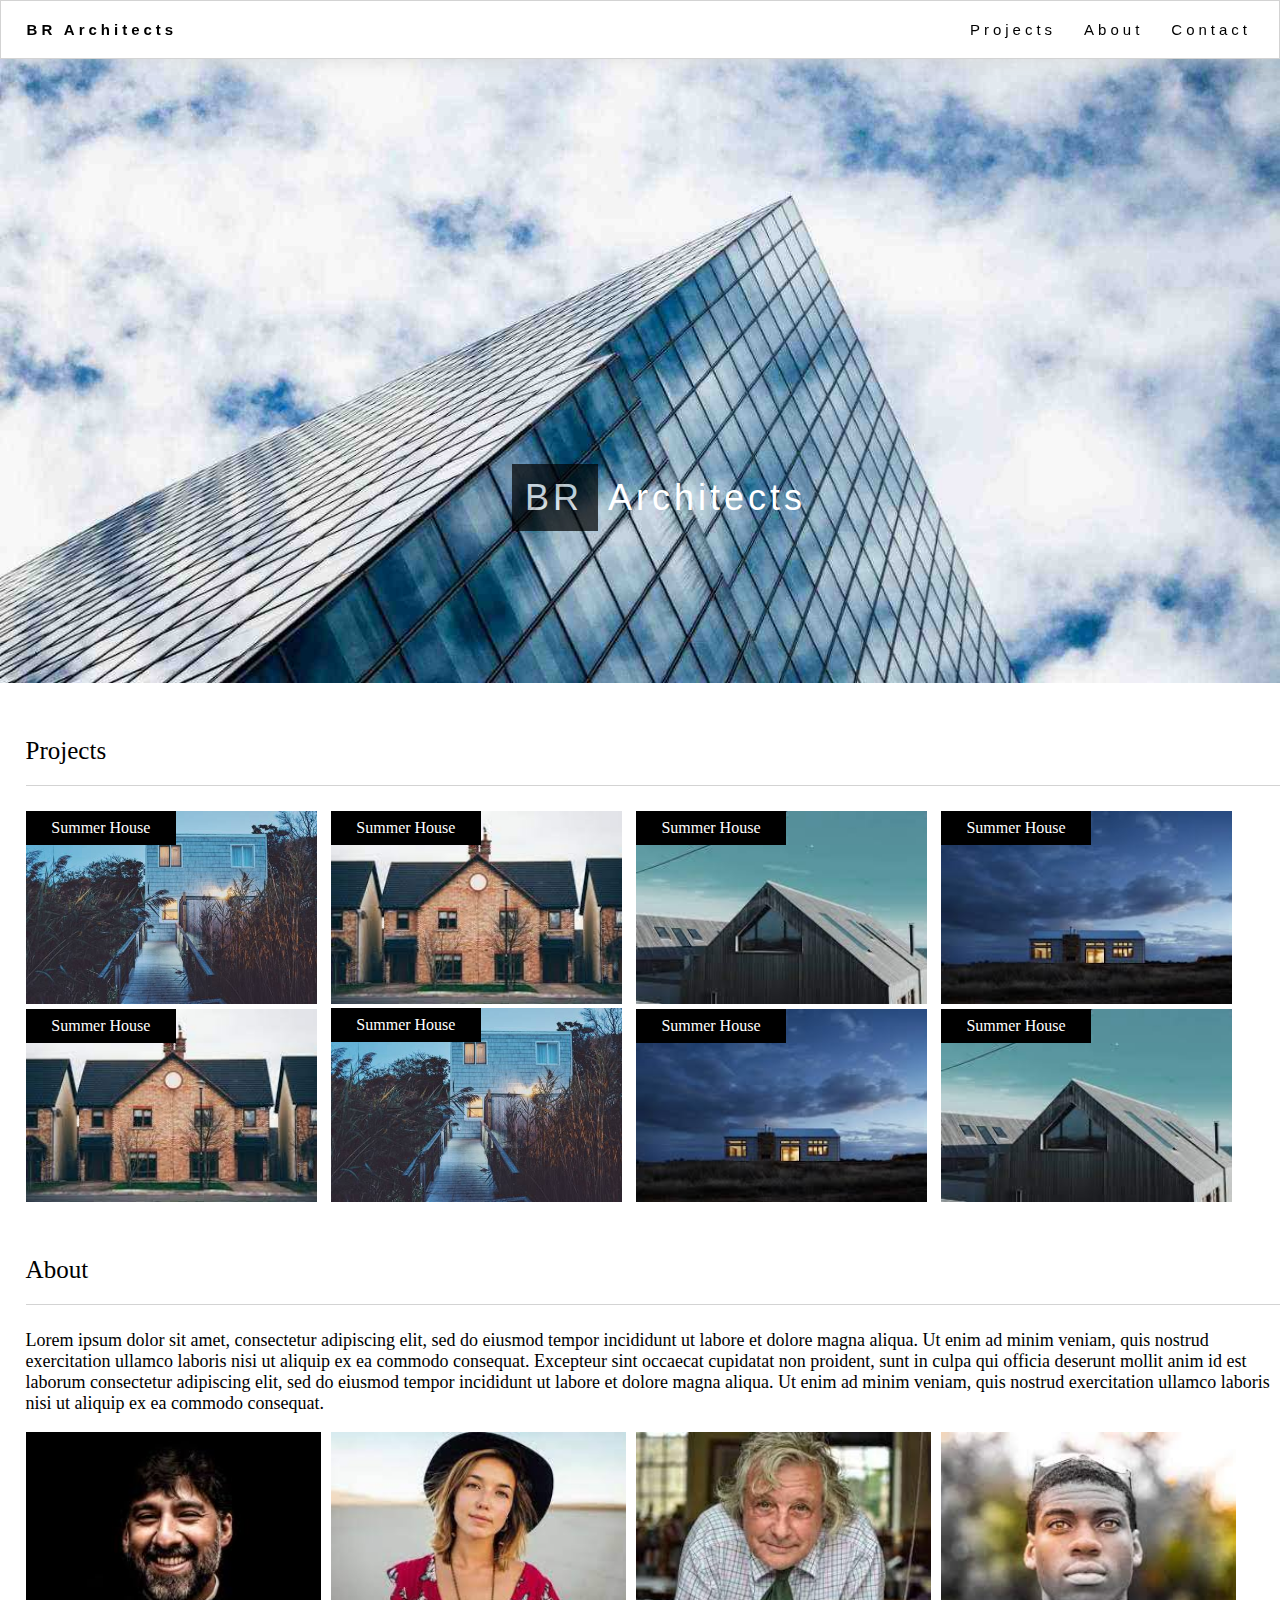
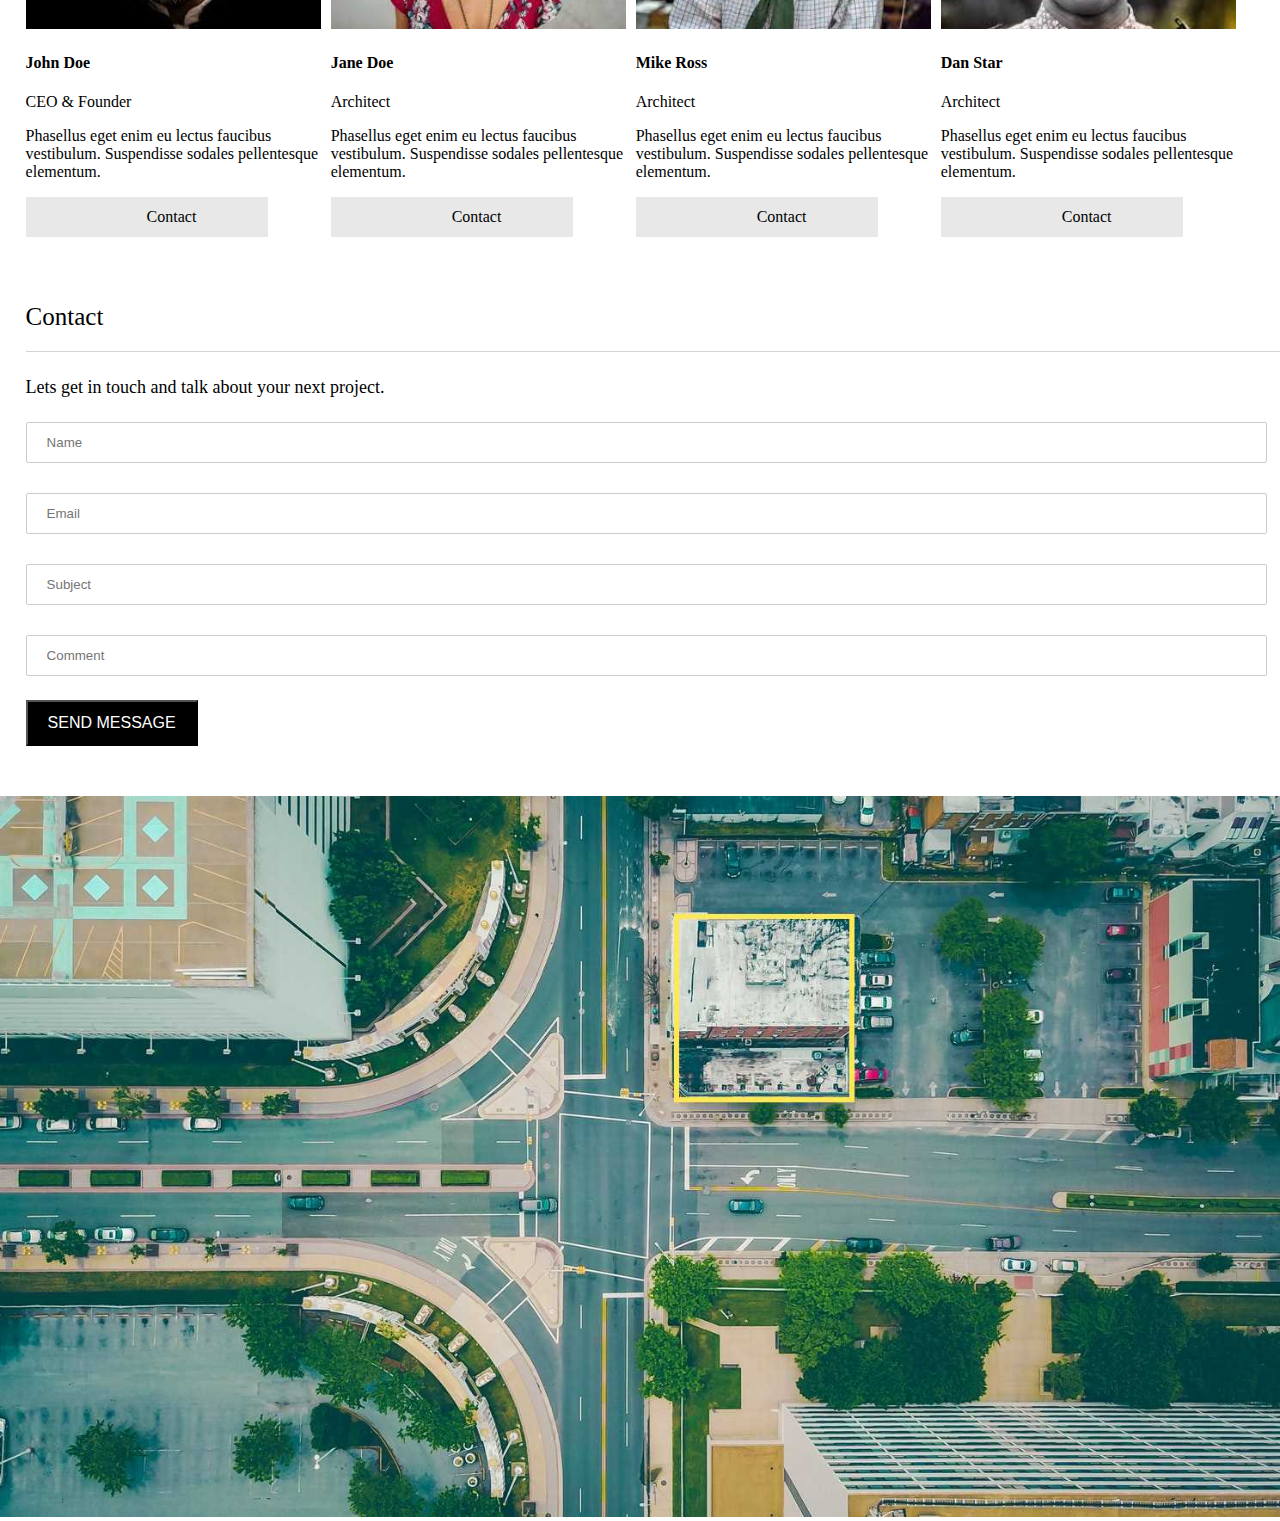
<file: index.html>
<!DOCTYPE html>
<html>
   <head>
      <title>BR architects</title>
      <link rel="stylesheet" href="br architects.css">
      <meta name="viewport" content="width=device-width, initial-scale=1.0">

   </head>
   <body>
   
          <div class = "navbar">
              <a class = "br  adjust-left" href = "#BR" > BR Architects</a>
              <a class="menubar" href= "#Contacts"> Contact</a>
              <a class="menubar" href = "#about">  About</a>
              <a class="menubar" href = "#Projects">Projects</a>
          </div>
          
      <div class = "br-image">
           <img src="architect.jpg" style="width: 100%;">
           <div class = "textoverimage"><span class="bgc">BR </span>  <span class="text">Architects</span></div>
      </div>
      
      <div class= "project-section adjust-left ">
           <p class ="heading">Projects</p>
 
               <div class = "container ">
                      <img  src = "house5.jpg" style="width:100%;">
                      <div class = "top-left  summer">Summer House </div>
                </div>
                <div class = "container ">
                      <img  src = "house2.jpg" style="width:100%;">
                      <div class = "top-left  summer">Summer House </div>
                 </div>
                 <div class = "container ">
                      <img  src = "house.jpg" style="width:100%;">
                      <div class = "top-left  summer">Summer House </div>
                 </div>
                 <div class = "container ">
                       <img  src = "images.jpg" style="width:100%;">
                       <div class = "top-left  summer">Summer House </div>
                 </div>


                 <div class = "container ">
                  <img  src = "house2.jpg" style="width:100%;">
                  <div class = "top-left  summer">Summer House </div>
            </div>
            <div class = "container ">
                  <img  src = "house5.jpg" style="width:100%;">
                  <div class = "top-left  summer">Summer House </div>
             </div>
             <div class = "container ">
                  <img  src = "images.jpg" style="width:100%;">
                  <div class = "top-left  summer">Summer House </div>
             </div>
             <div class = "container ">
                   <img  src = "house.jpg" style="width:100%;">
                   <div class = "top-left  summer">Summer House </div>
             </div>
        
         <p class= "heading">About</p>
         <p class = "about">Lorem ipsum dolor sit amet, consectetur adipiscing elit, sed do eiusmod tempor incididunt ut labore et dolore magna aliqua. Ut enim ad minim veniam, quis nostrud exercitation ullamco laboris nisi ut aliquip ex ea commodo consequat. Excepteur sint occaecat cupidatat non proident, sunt in culpa qui officia deserunt mollit anim id est laborum consectetur adipiscing elit, sed do eiusmod tempor incididunt ut labore et dolore magna aliqua. Ut enim ad minim veniam, quis nostrud exercitation ullamco laboris nisi ut aliquip ex ea commodo consequat.</p>
     
         <div class="card">
          <img src="image2.jpg" style="width:100%">
          
               <h4><b>John Doe</b></h4> 
               <p>CEO & Founder</p> 
               <p></p>Phasellus eget enim eu lectus faucibus vestibulum. Suspendisse sodales pellentesque elementum.</p>
               <p class="contact">Contact</p>
          </div>

          <div class="card">
               <img src="image1.jpg"style="width:100%">
               
                    <h4><b>Jane Doe</b></h4> 
                    <p>Architect</p> 
                    <p></p>Phasellus eget enim eu lectus faucibus vestibulum. Suspendisse sodales pellentesque elementum.</p>
                    <p class="contact">Contact</p>
          </div>
            
          <div class="card">
               <img src="image3.jpg"style="width:100%">
               
                    <h4><b>Mike Ross</b></h4> 
                    <p>Architect</p> 
                    <p></p>Phasellus eget enim eu lectus faucibus vestibulum. Suspendisse sodales pellentesque elementum.</p>
                    <p class="contact">Contact</p>
               </div>

          <div class="card">
               <img src="image4.jpg"style="width:100%">
               
                    <h4><b>Dan Star</b></h4> 
                    <p>Architect</p> 
                    <p></p>Phasellus eget enim eu lectus faucibus vestibulum. Suspendisse sodales pellentesque elementum.</p>
                    <p class="contact">Contact</p>
           </div>

          <p class= "heading">Contact</p>
          <p class = "about">Lets get in touch and talk about your next project.</p>
          <form>
            
               <label for= "name"></label>
               <input  type="text" name="name" placeholder="Name"><br><br>
          
               <label for= "email"></label>
               <input type="text" name="email" placeholder="Email"><br><br>
          
               <label for= "subject"></label>
               <input type="text" name="subject" placeholder="Subject"><br><br>
          
               <label for= "comment"></label>
               <input type="text" name="comment" placeholder="Comment"><br><br>
          
               <input type= "submit" value= "SEND MESSAGE">
          </form>
     </div>   
          <img src="map.jpg" style="width : 100% ">
            
   </body>

</html>
</file>
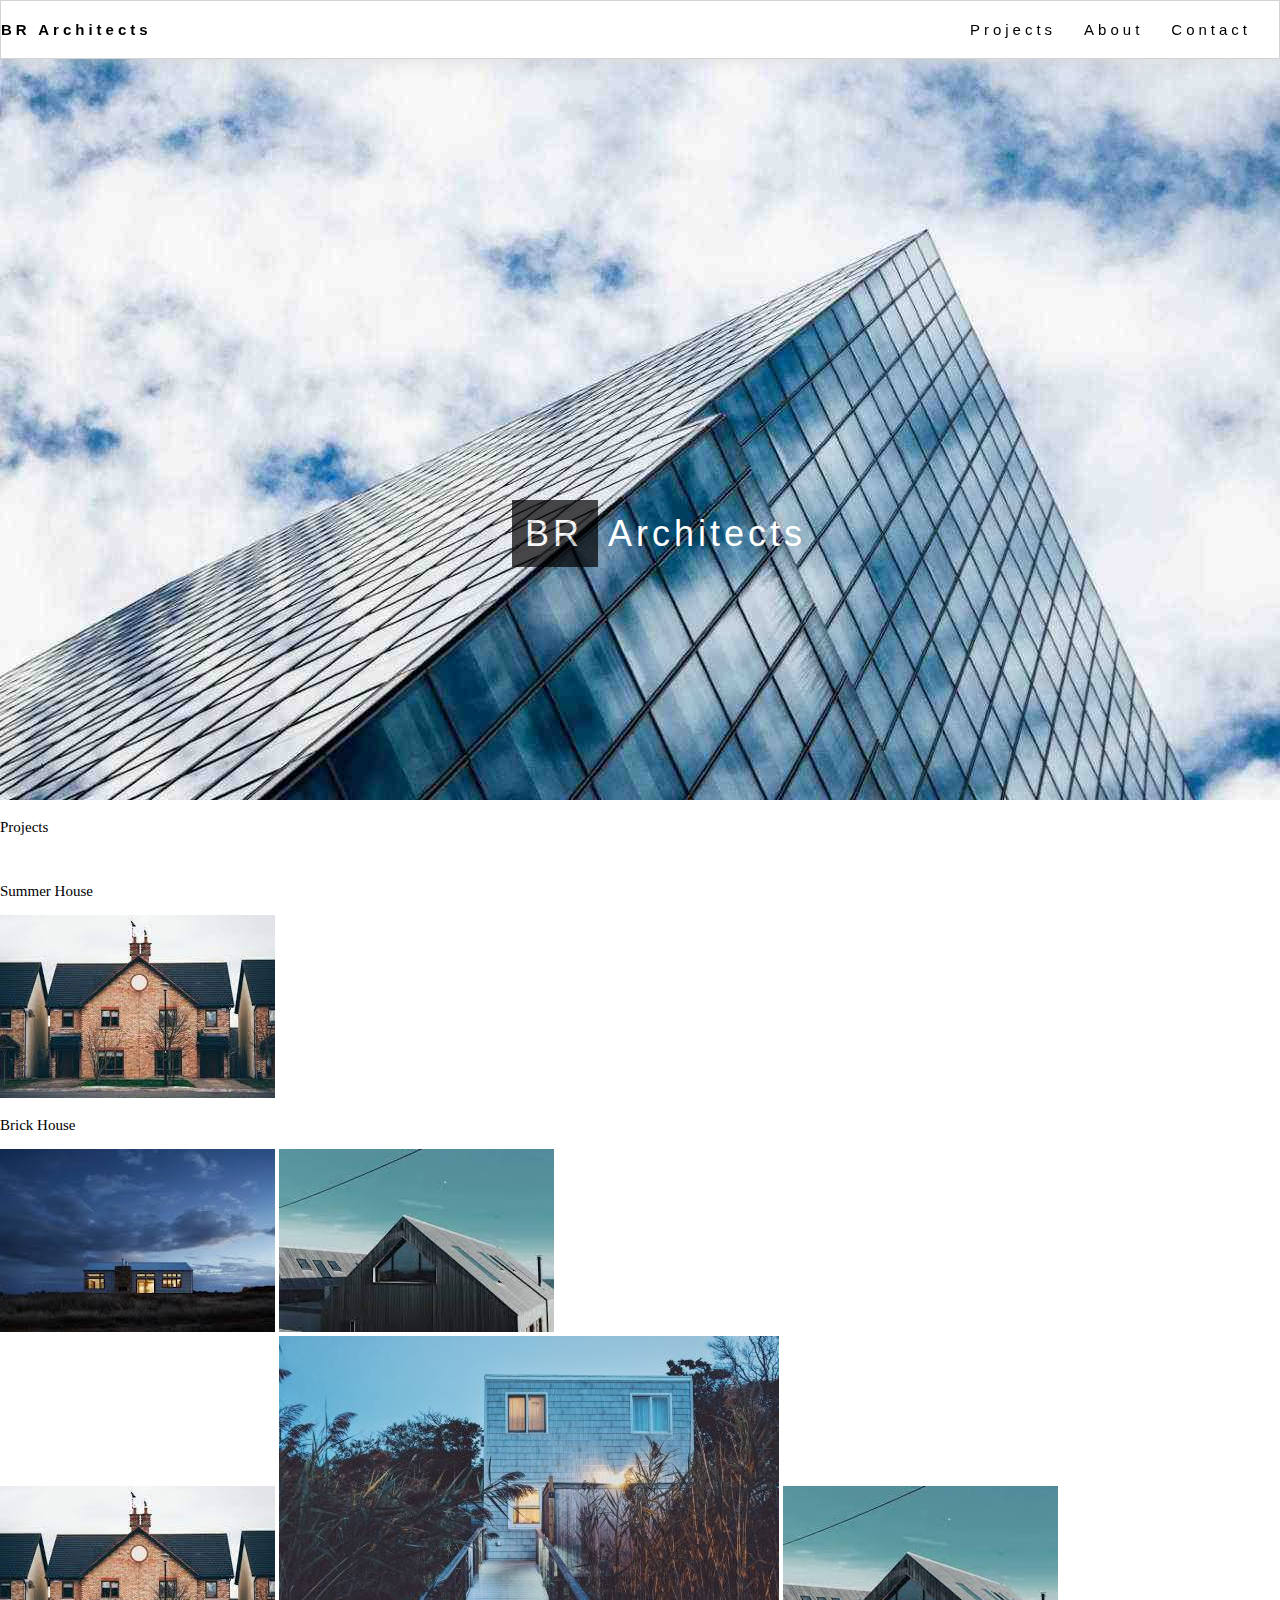
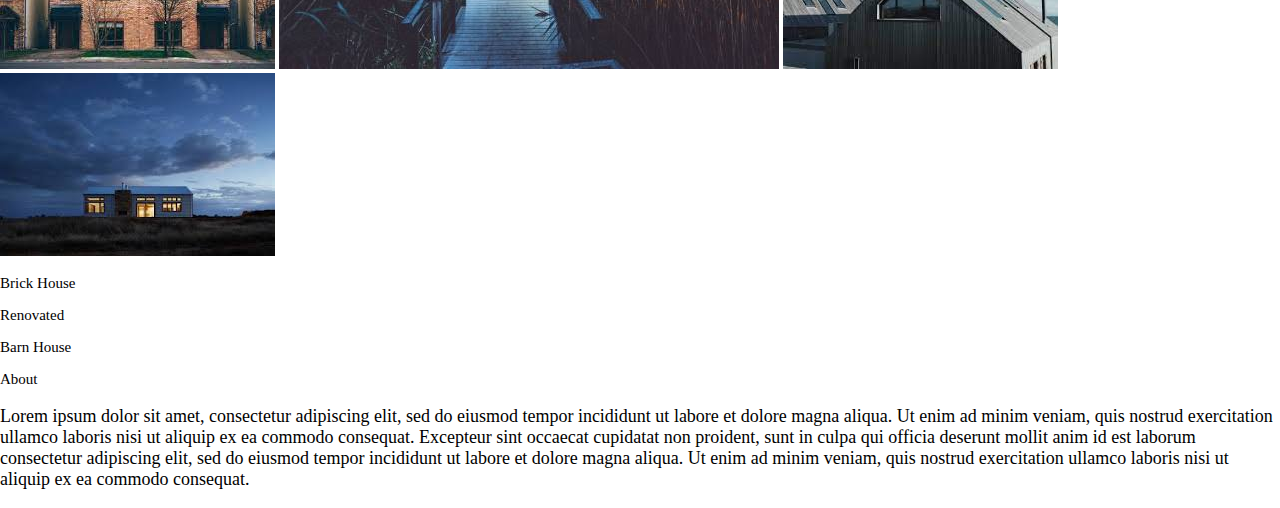
<file: br architects.html>
<!DOCTYPE html>
<html>
   <head>
      <title>BR architects</title>
      <link rel="stylesheet" href="br architects.css">
   </head>
   <body>
   
          <div class = "navbar">
            <a class = "br" href = "#BR" > BR Architects</a>
            <a href= "#Contacts"> Contact</a>
            <a href = "#about">  About</a>
            <a href = "#Projects">Projects</a>
          </div>
          
      
      <img src="architect.jpg">
      <p class = "textoverimage"><span class="bgc">BR </span>  Architects</p>
      
      <div class= "projectsection">
          <p>Projects</p>
          <div >
               <div class="overlay">
                  <img  class="grid1 src = "house5.jpg">
                  <p class = "house"> Summer House</p>
               </div>
               <div class="grid1">
                   <img   src = "house2.jpg">
                   <p class = "house"> Brick House</p>
               </div>
                <img class= "grid1"  src = "images.jpg">
                <img class= "grid1" src = "house.jpg">
         </div>
         <div>
            
               <img class= "grid1 grid2 " src = "house2.jpg">
              
         
            
            <img  class= "grid1  grid3" src = "house5.jpg">
            <img class= "grid1  grid4"  src = "house.jpg">
            <img class= "grid1  grid5" src = "images.jpg">
           
            <p class = "house"> Brick House</p>
            <p class = "house"> Renovated</p>
            <p class = "house"> Barn House</p>
         </div>
         <p>About</p>
         <p class = "about">Lorem ipsum dolor sit amet, consectetur adipiscing elit, sed do eiusmod tempor incididunt ut labore et dolore magna aliqua. Ut enim ad minim veniam, quis nostrud exercitation ullamco laboris nisi ut aliquip ex ea commodo consequat. Excepteur sint occaecat cupidatat non proident, sunt in culpa qui officia deserunt mollit anim id est laborum consectetur adipiscing elit, sed do eiusmod tempor incididunt ut labore et dolore magna aliqua. Ut enim ad minim veniam, quis nostrud exercitation ullamco laboris nisi ut aliquip ex ea commodo consequat.</p>
      </div>
     

   </body>

</html>
</file>
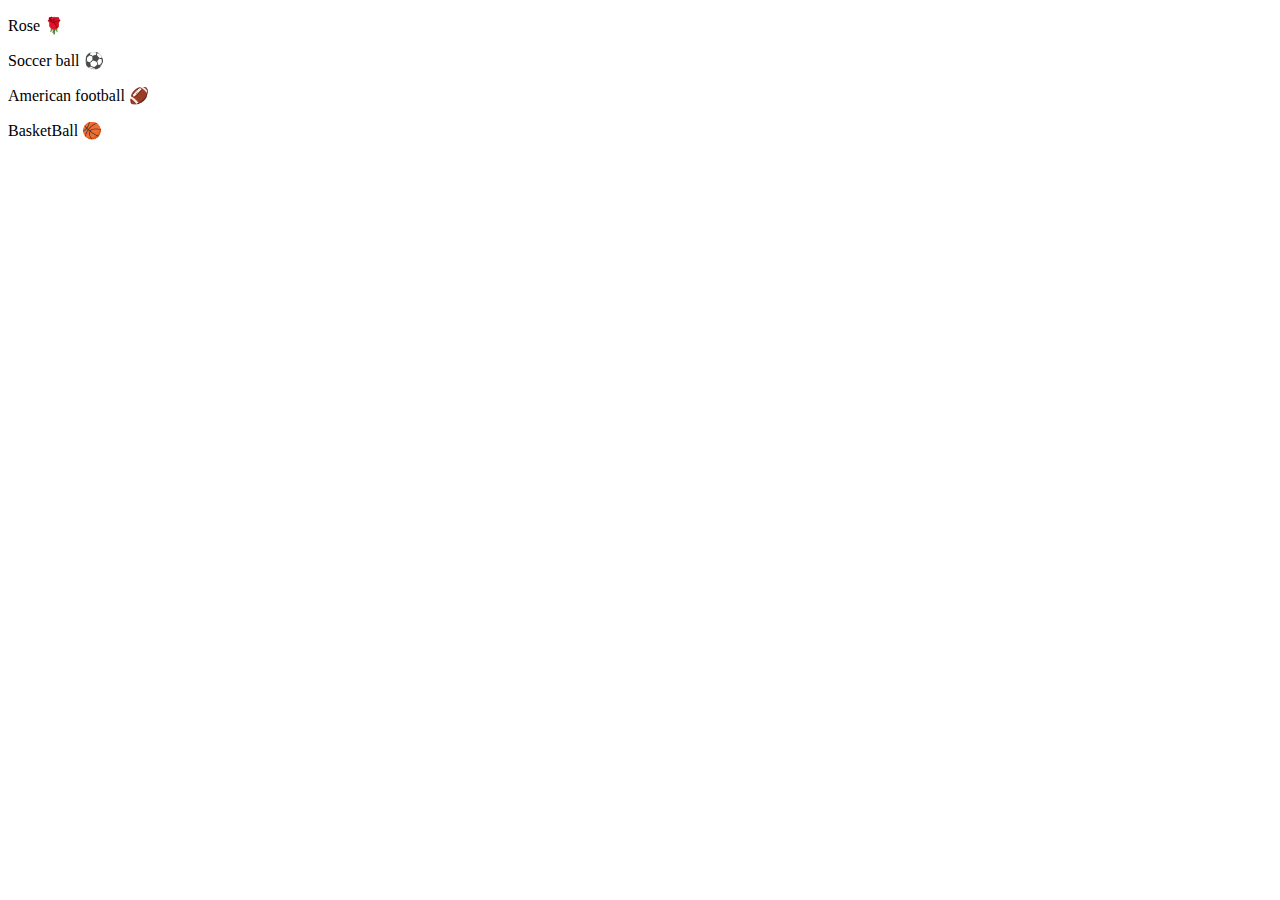
<file: rose.html>
<!DOCTYPE html>
<html>
   <head>
       <title>Emogies</title>
  </head>
  <body>
       <p>Rose &#x1F339;  </p>
       <p>Soccer ball &#9917; </p>
       <p>American football &#127944;</p>
       <p>BasketBall &#127936;</p>


  </body>
</html>
</file>
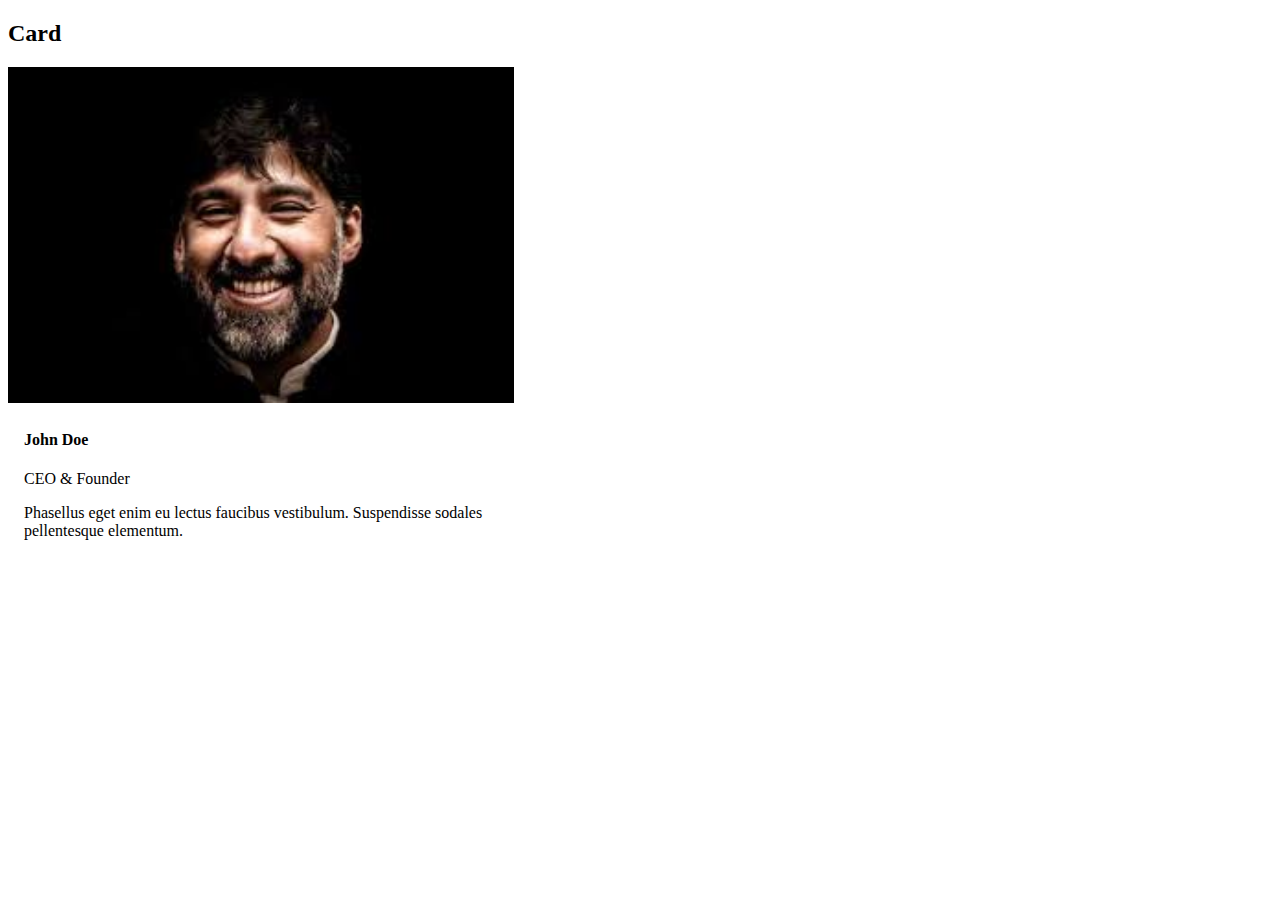
<file: test.html>
<!DOCTYPE html>
<html>
<head>
<meta name="viewport" content="width=device-width, initial-scale=1">
<style>
.card {
   width: 40%;
}
.container {
  padding: 2px 16px;
}
</style>
</head>
<body>

<h2>Card</h2>

<div class="card">
  <img src="image2.jpg" alt="Avatar" style="width:100%">
  <div class="container">
    <h4><b>John Doe</b></h4> 
    <p>CEO & Founder</p> 
    <p></p>Phasellus eget enim eu lectus faucibus vestibulum. Suspendisse sodales pellentesque elementum.</p>
  </div>
</div>

</body>
</html>
</file>
<file: br architects.css>
body{
    margin:0;
    padding:0;
}
* {
    box-sizing: border-box;
}
.adjust-left{
  margin-left: 2%;
}
.navbar{
   position: fixed;
   top:0;
   z-index: 1;
   width:100%;
   background-color: white  ;
   padding: 20px 0;
   border : solid 1px #D3D3D3;
   box-shadow: 0 0 20px #DCDCDC;
    
}
.br{
    float:left;
    font-weight: bold;
    
}
 a{
    display : block;
    float : right;
    margin-right:28px;
    font-size: 15px;
    font-family: Verdana,sans-serif;
    letter-spacing: 4px;
    text-decoration: none;
    
   
}

a:link{
    color: black;
}
a:hover{
    background-color: 	#D3D3D3;
    padding: 2px;
}
    
}
.br-image{
    height:100%;
    position : relative;
    margin-top: 50px;


}
.textoverimage{
    position:absolute;
    top:53%;
    left:40%;
    font-size:36px;
    color:white;
    font-family: Verdana,sans-serif;
    letter-spacing: 4px;

}
.bgc{
    border:1px solid black;
    background-color: black;
    padding:12px;
    margin-right:10px;
    padding-right:0;
    opacity:0.7;
}
.projectsection{
    font-family:"Verdana,sans-serif";
    font-size:15px;
  }
.heading{
    border-bottom: solid  #D3D3D3 1px;
    padding-bottom : 20px;
    margin-top: 50px;
    font-size: 25px;
    
}

.about{
    font-family: "Verdana,sans-serif";
    font-size : 18px;
}

.top-left {
    position: absolute;
    top: 0;
    left: 0;
    color: black;
    background-color:black;
    width: 40%;
    color: white;
    text-align:center;
    padding:8px;
  }
  .container {
    position: relative;
    text-align: center;
    color: white;
    width: 24%;
    display: inline-block;
    padding-right: 10px;
    
}
  .summer{
      width:50%;
  }

  .card{
      width: 24%;
      display : inline-block;
      padding-right: 6px;
  }

 
  .contact{
    width: 24%;
    text-align: center;
    border: solid 1px #E8E8E8;
    padding: 10px  120px;
    background-color:#E8E8E8;
   }

.contact:hover {
 background-color:#D3D3D3;
 cursor:pointer;
}

input[type=text], select {
    width: 99%;
    padding: 12px 20px;
    margin: 6px 0;
    border: 1px solid #ccc;
    border-radius: 2px;
    box-sizing: border-box;
}

input[type=submit]{
    background-color:black;
    padding: 12px 20px;
    color: white;
    font-size: 16px;
    margin-bottom: 4%;

}

input[type=submit]:hover{
    background-color:#D3D3D3;
    cursor:pointer;
    border: 1px solid #D3D3D3;
    color:black;
   }
    
   @media only screen and (max-width: 600px) {
       .container {
           width:100%;
           margin-top:10px;
       }
       .card{
           width: 100%;
       }
       .contact{
           width: 100%;
       }
      .adjust-left{
          margin-left:6%;
          margin-right:4%;
      }
      .textoverimage{
          top:20%;
          font-size:25px;
          text-align: center;
      }
      .menubar{
          display:none;
      }
      .text{
          display:none;
      }
   }
</file>
